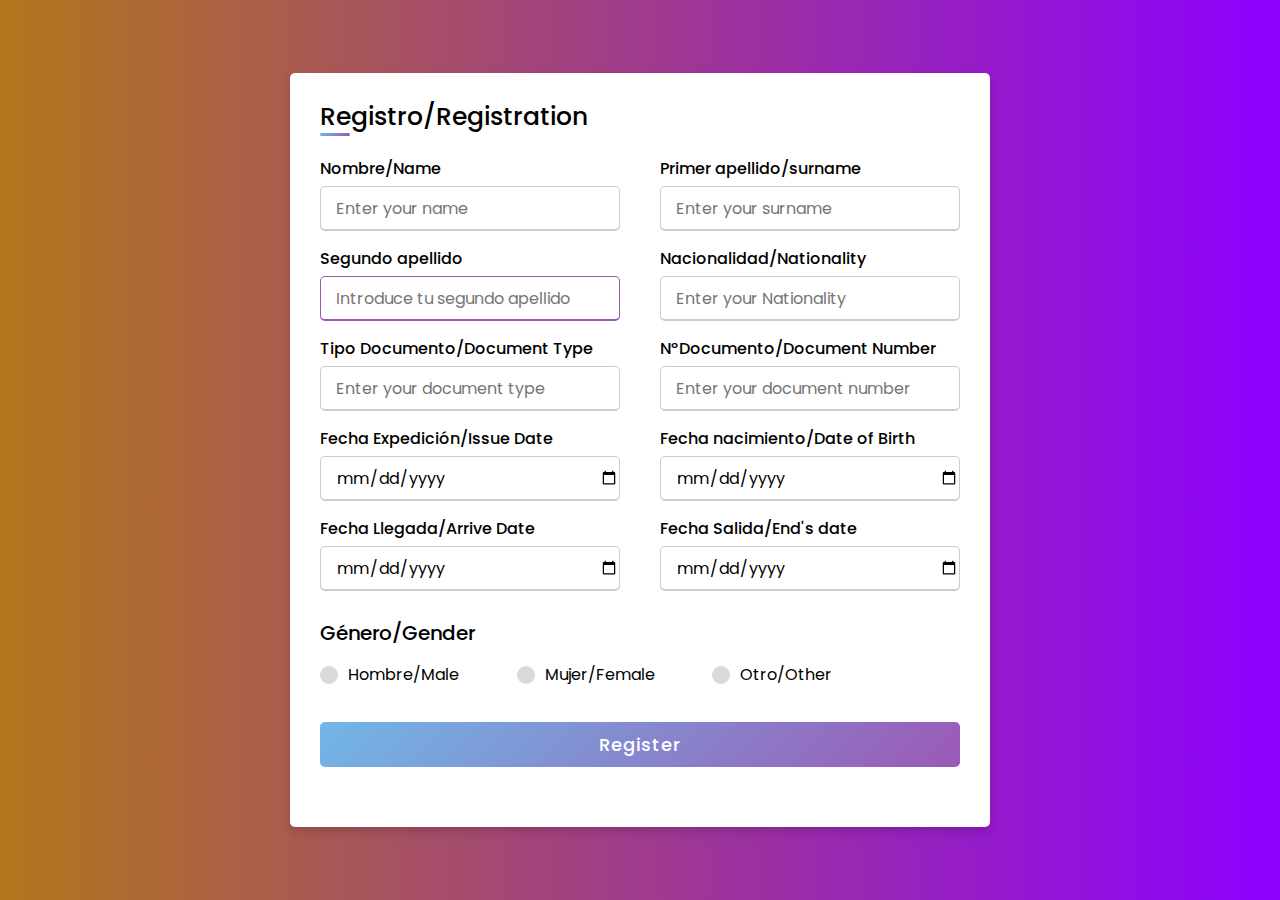
<file: formulario clientes/index.html>
<!DOCTYPE html>
<!-- Created By CodingLab - www.codinglabweb.com -->
<html lang="en" dir="ltr">
  <head>
    <meta charset="UTF-8">
    <!---<title> Responsive Registration Form | CodingLab </title>--->
    <link rel="stylesheet" href="style.css">
     <meta name="viewport" content="width=device-width, initial-scale=1.0">
   </head>
<body>
  <div class="container">
    <div class="title">Registro/Registration</div>
    <div class="content">
      <form action="#">
        <div class="user-details">
          <div class="input-box">
            <span class="details">Nombre/Name</span>
            <input type="text" placeholder="Enter your name" required>
          </div>
          <div class="input-box">
            <span class="details">Primer apellido/surname</span>
            <input type="text" placeholder="Enter your surname" required>
          </div>
          <div class="input-box">
            <span class="details">Segundo apellido</span>
            <input type="text" placeholder="Introduce tu segundo apellido">
          </div>
          <div class="input-box">
            <span class="details">Nacionalidad/Nationality</span>
            <input type="text" placeholder="Enter your Nationality" required>
          </div>
          <div class="input-box">
            <span class="details">Tipo Documento/Document Type</span>
            <input type="text" placeholder="Enter your document type" required>
          </div>
          <div class="input-box">
            <span class="details">NºDocumento/Document Number</span>
            <input type="" placeholder="Enter your document number" required>
          </div>
          <div class="input-box">
            <span class="details">Fecha Expedición/Issue Date</span>
            <input type="date" placeholder="Enter the issue date" required>
          </div>
          <div class="input-box">
            <span class="details">Fecha nacimiento/Date of Birth</span>
            <input type="date" placeholder="Enter birth date" required>
          </div>
          <div class="input-box">
            <span class="details">Fecha Llegada/Arrive Date</span>
            <input type="date" placeholder="Enter arrive date" required>
          </div>
          <div class="input-box">
            <span class="details">Fecha Salida/End's date</span>
            <input type="date" placeholder="Enter end's date" required>
          </div>
          </div>
          
        <div class="gender-details">
          <input type="radio" name="gender" id="dot-1">
          <input type="radio" name="gender" id="dot-2">
          <input type="radio" name="gender" id="dot-3">
          <span class="gender-title">Género/Gender</span>
          <div class="category">
            <label for="dot-1">
            <span class="dot one"></span>
            <span class="gender">Hombre/Male</span>
          </label>
          <label for="dot-2">
            <span class="dot two"></span>
            <span class="gender">Mujer/Female</span>
          </label>
          <label for="dot-3">
            <span class="dot three"></span>
            <span class="gender">Otro/Other</span>
            </label>
          </div>
        </div>
        <div class="button">
          <input type="submit" value="Register">
        </div>
      </form>
    </div>
  </div>

</body>
</html>
</file>
<file: formulario clientes/style.css>
@import url('https://fonts.googleapis.com/css2?family=Poppins:wght@200;300;400;500;600;700&display=swap');
*{
  margin: 0;
  padding: 0;
  box-sizing: border-box;
  font-family: 'Poppins',sans-serif;
}
body{
  height: 100vh;
  display: flex;
  justify-content: center;
  align-items: center;
  padding: 10px;
  background: linear-gradient(to right, #b3761b, #8c00ff );
}
.container{
  max-width: 700px;
  width: 100%;
  background-color: #fff;
  padding: 25px 30px;
  border-radius: 5px;
  box-shadow: 0 5px 10px rgba(0,0,0,0.15);
}
.container .title{
  font-size: 25px;
  font-weight: 500;
  position: relative;
}
.container .title::before{
  content: "";
  position: absolute;
  left: 0;
  bottom: 0;
  height: 3px;
  width: 30px;
  border-radius: 5px;
  background: linear-gradient(135deg, #71b7e6, #9b59b6);
}
.content form .user-details{
  display: flex;
  flex-wrap: wrap;
  justify-content: space-between;
  margin: 20px 0 12px 0;
}
form .user-details .input-box{
  margin-bottom: 15px;
  width: calc(100% / 2 - 20px);
}
form .input-box span.details{
  display: block;
  font-weight: 500;
  margin-bottom: 5px;
}
.user-details .input-box input{
  height: 45px;
  width: 100%;
  outline: none;
  font-size: 16px;
  border-radius: 5px;
  padding-left: 15px;
  border: 1px solid #ccc;
  border-bottom-width: 2px;
  transition: all 0.3s ease;
}
.user-details .input-box input:focus,
.user-details .input-box input:valid{
  border-color: #9b59b6;
}
 form .gender-details .gender-title{
  font-size: 20px;
  font-weight: 500;
 }
 form .category{
   display: flex;
   width: 80%;
   margin: 14px 0 ;
   justify-content: space-between;
 }
 form .category label{
   display: flex;
   align-items: center;
   cursor: pointer;
 }
 form .category label .dot{
  height: 18px;
  width: 18px;
  border-radius: 50%;
  margin-right: 10px;
  background: #d9d9d9;
  border: 5px solid transparent;
  transition: all 0.3s ease;
}
 #dot-1:checked ~ .category label .one,
 #dot-2:checked ~ .category label .two,
 #dot-3:checked ~ .category label .three{
   background: #9b59b6;
   border-color: #d9d9d9;
 }
 form input[type="radio"]{
   display: none;
 }
 form .button{
   height: 45px;
   margin: 35px 0
 }
 form .button input{
   height: 100%;
   width: 100%;
   border-radius: 5px;
   border: none;
   color: #fff;
   font-size: 18px;
   font-weight: 500;
   letter-spacing: 1px;
   cursor: pointer;
   transition: all 0.3s ease;
   background: linear-gradient(135deg, #71b7e6, #9b59b6);
 }
 form .button input:hover{
  /* transform: scale(0.99); */
  background: linear-gradient(-135deg, #71b7e6, #9b59b6);
  }
 @media(max-width: 584px){
 .container{
  max-width: 100%;
}
form .user-details .input-box{
    margin-bottom: 15px;
    width: 100%;
  }
  form .category{
    width: 100%;
  }
  .content form .user-details{
    max-height: 300px;
    overflow-y: scroll;
  }
  .user-details::-webkit-scrollbar{
    width: 5px;
  }
  }
  @media(max-width: 459px){
  .container .content .category{
    flex-direction: column;
  }
}
</file>
